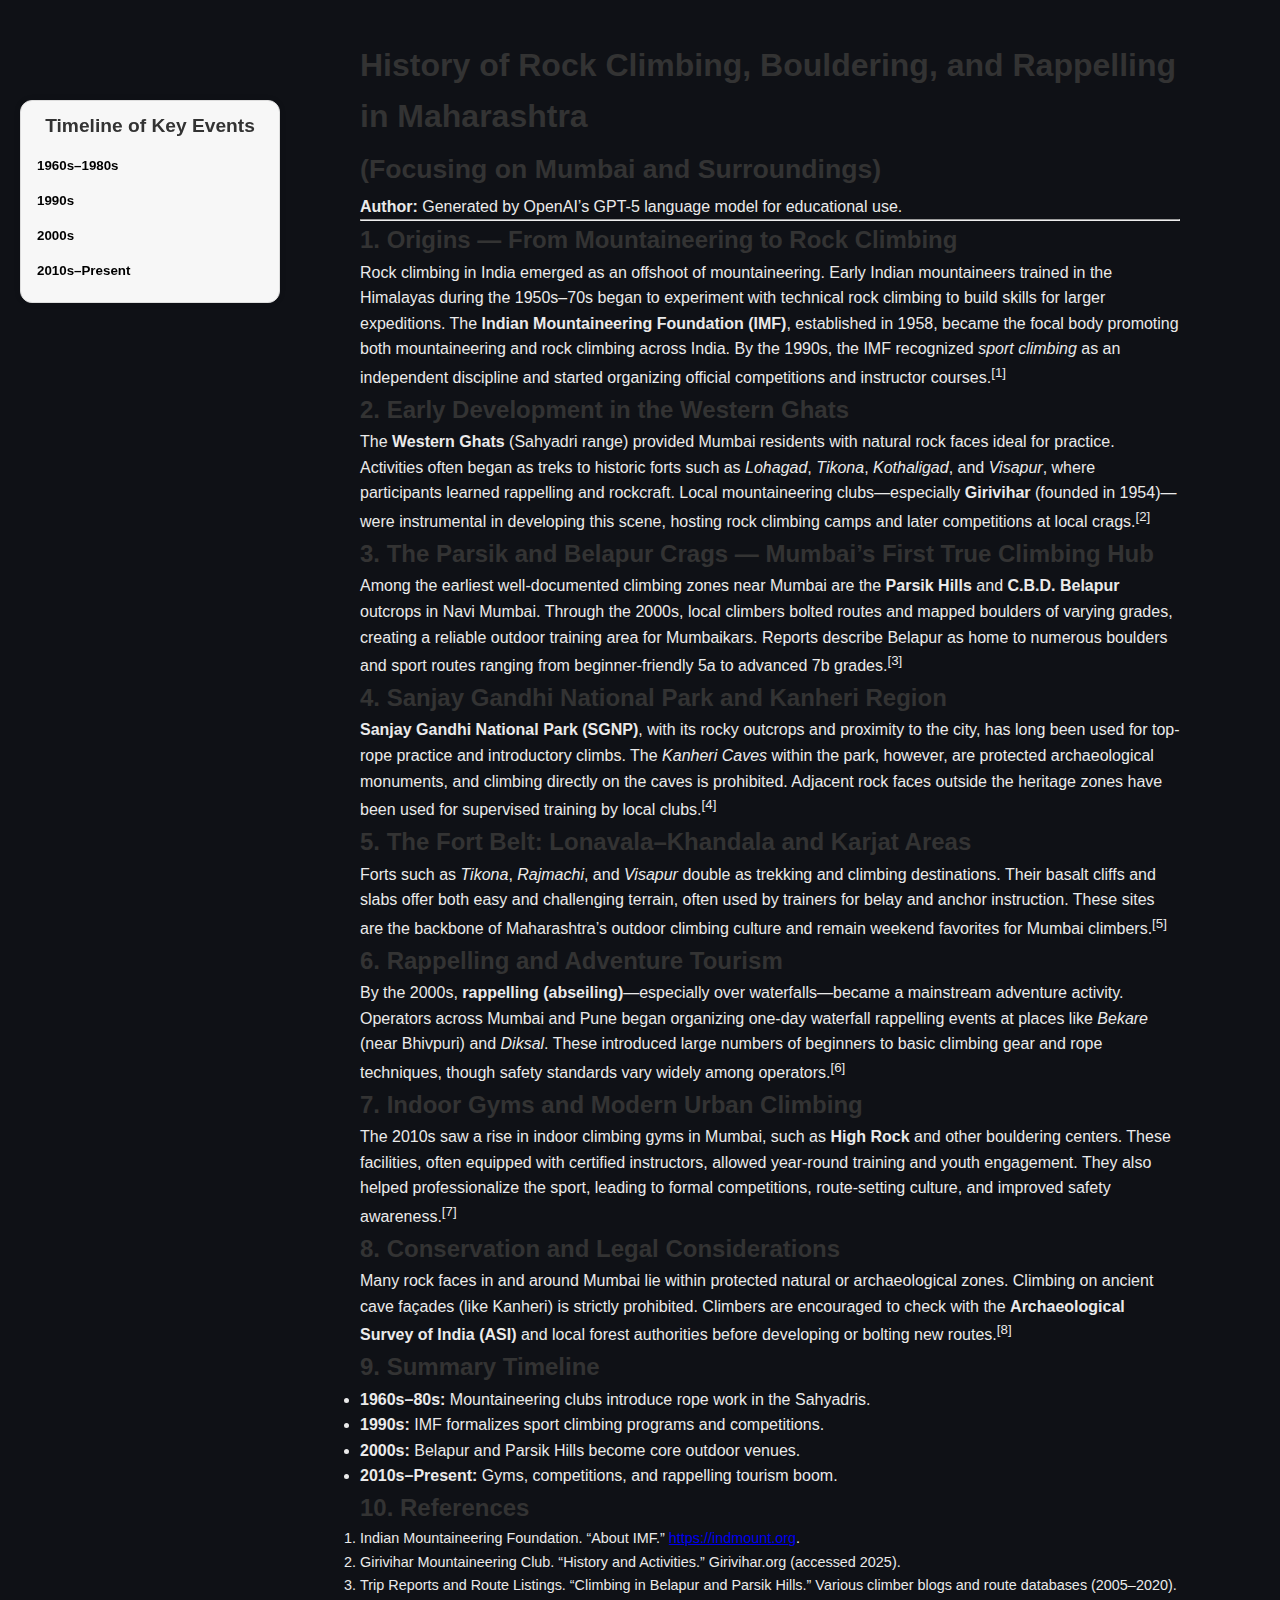
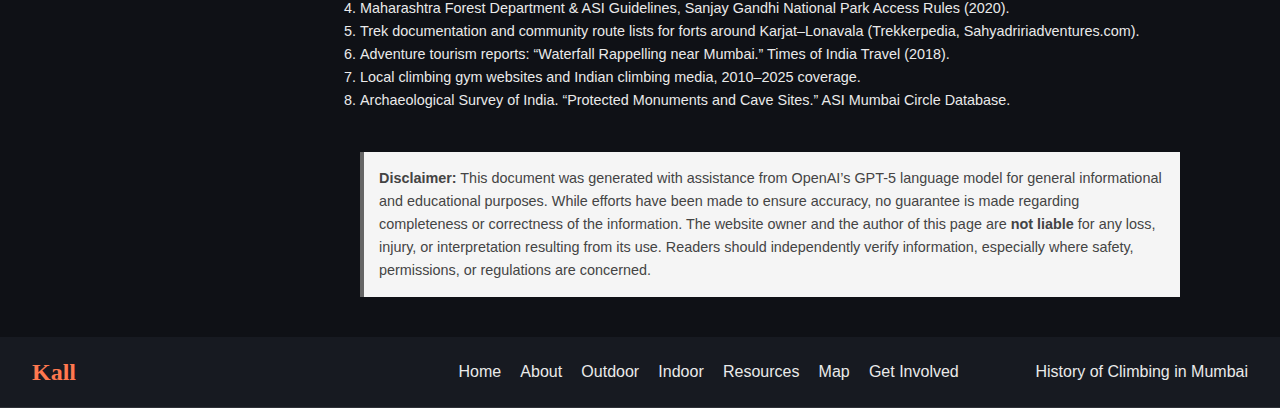
<file: docs/mumbai_climbing_history.html>
<!DOCTYPE html>
<html lang="en">
<head>
<meta charset="UTF-8">
<meta name="viewport" content="width=device-width, initial-scale=1.0">
<title>History of Rock Climbing, Bouldering & Rappelling in Maharashtra (with focus on Mumbai)</title>
<link rel="stylesheet" href="style.css">

<style>
/* --- Timeline Sidebar Styles --- */
#timeline {
  position: fixed;
  top: 100px;
  left: 20px;
  width: 260px;
  background-color: #f7f7f7;
  border: 1px solid #ddd;
  border-radius: 12px;
  padding: 10px;
  font-family: sans-serif;
  overflow-y: auto;
  max-height: 80vh;
  box-shadow: 0 0 6px rgba(0,0,0,0.1);
  z-index: 100;
}
#timeline h3 {
  text-align: center;
  font-size: 1.2em;
  margin-bottom: 10px;
}
.timeline-item {
  margin-bottom: 8px;
}
.timeline-item button {
  width: 100%;
  text-align: left;
  background: none;
  border: none;
  font-weight: bold;
  cursor: pointer;
  padding: 6px;
  transition: background 0.2s;
}
.timeline-item button:hover {
  background: #eaeaea;
}
.timeline-content {
  display: none;
  padding-left: 10px;
  font-size: 0.9em;
  color: #555;
}
/* --- Main Content Layout --- */
.main-content {
  margin-left: 320px;
  padding: 40px;
  max-width: 900px;
  line-height: 1.6;
}
h1, h2, h3 {
  color: #333;
}
.reference-list {
  font-size: 0.9em;
}
.disclaimer {
  background-color: #f5f5f5;
  padding: 15px;
  margin-top: 40px;
  border-left: 4px solid #666;
  font-size: 0.9em;
  color: #444;
}
</style>
</head>

<body>

<div id="timeline">
  <h3>Timeline of Key Events</h3>
  <div class="timeline-item">
    <button onclick="toggleTimeline(this)">1960s–1980s</button>
    <div class="timeline-content">
      Himalayan mountaineering clubs introduce rope techniques in Maharashtra.
    </div>
  </div>
  <div class="timeline-item">
    <button onclick="toggleTimeline(this)">1990s</button>
    <div class="timeline-content">
      Indian Mountaineering Foundation formalizes sport climbing training.
    </div>
  </div>
  <div class="timeline-item">
    <button onclick="toggleTimeline(this)">2000s</button>
    <div class="timeline-content">
      Local crags at Parsik Hills and Sahyadri forts developed; clubs expand training.
    </div>
  </div>
  <div class="timeline-item">
    <button onclick="toggleTimeline(this)">2010s–Present</button>
    <div class="timeline-content">
      Indoor gyms, competitions, and commercial rappelling experiences grow rapidly.
    </div>
  </div>
</div>

<div class="main-content">
  <h1>History of Rock Climbing, Bouldering, and Rappelling in Maharashtra<br><small>(Focusing on Mumbai and Surroundings)</small></h1>

  <p><strong>Author:</strong> Generated by OpenAI’s GPT-5 language model for educational use.</p>
  <hr>

  <h2>1. Origins — From Mountaineering to Rock Climbing</h2>
  <p>Rock climbing in India emerged as an offshoot of mountaineering. Early Indian mountaineers trained in the Himalayas during the 1950s–70s began to experiment with technical rock climbing to build skills for larger expeditions. The <strong>Indian Mountaineering Foundation (IMF)</strong>, established in 1958, became the focal body promoting both mountaineering and rock climbing across India. By the 1990s, the IMF recognized <em>sport climbing</em> as an independent discipline and started organizing official competitions and instructor courses.<sup>[1]</sup></p>

  <h2>2. Early Development in the Western Ghats</h2>
  <p>The <strong>Western Ghats</strong> (Sahyadri range) provided Mumbai residents with natural rock faces ideal for practice. Activities often began as treks to historic forts such as <em>Lohagad</em>, <em>Tikona</em>, <em>Kothaligad</em>, and <em>Visapur</em>, where participants learned rappelling and rockcraft. Local mountaineering clubs—especially <strong>Girivihar</strong> (founded in 1954)—were instrumental in developing this scene, hosting rock climbing camps and later competitions at local crags.<sup>[2]</sup></p>

  <h2>3. The Parsik and Belapur Crags — Mumbai’s First True Climbing Hub</h2>
  <p>Among the earliest well-documented climbing zones near Mumbai are the <strong>Parsik Hills</strong> and <strong>C.B.D. Belapur</strong> outcrops in Navi Mumbai. Through the 2000s, local climbers bolted routes and mapped boulders of varying grades, creating a reliable outdoor training area for Mumbaikars. Reports describe Belapur as home to numerous boulders and sport routes ranging from beginner-friendly 5a to advanced 7b grades.<sup>[3]</sup></p>

  <h2>4. Sanjay Gandhi National Park and Kanheri Region</h2>
  <p><strong>Sanjay Gandhi National Park (SGNP)</strong>, with its rocky outcrops and proximity to the city, has long been used for top-rope practice and introductory climbs. The <em>Kanheri Caves</em> within the park, however, are protected archaeological monuments, and climbing directly on the caves is prohibited. Adjacent rock faces outside the heritage zones have been used for supervised training by local clubs.<sup>[4]</sup></p>

  <h2>5. The Fort Belt: Lonavala–Khandala and Karjat Areas</h2>
  <p>Forts such as <em>Tikona</em>, <em>Rajmachi</em>, and <em>Visapur</em> double as trekking and climbing destinations. Their basalt cliffs and slabs offer both easy and challenging terrain, often used by trainers for belay and anchor instruction. These sites are the backbone of Maharashtra’s outdoor climbing culture and remain weekend favorites for Mumbai climbers.<sup>[5]</sup></p>

  <h2>6. Rappelling and Adventure Tourism</h2>
  <p>By the 2000s, <strong>rappelling (abseiling)</strong>—especially over waterfalls—became a mainstream adventure activity. Operators across Mumbai and Pune began organizing one-day waterfall rappelling events at places like <em>Bekare</em> (near Bhivpuri) and <em>Diksal</em>. These introduced large numbers of beginners to basic climbing gear and rope techniques, though safety standards vary widely among operators.<sup>[6]</sup></p>

  <h2>7. Indoor Gyms and Modern Urban Climbing</h2>
  <p>The 2010s saw a rise in indoor climbing gyms in Mumbai, such as <strong>High Rock</strong> and other bouldering centers. These facilities, often equipped with certified instructors, allowed year-round training and youth engagement. They also helped professionalize the sport, leading to formal competitions, route-setting culture, and improved safety awareness.<sup>[7]</sup></p>

  <h2>8. Conservation and Legal Considerations</h2>
  <p>Many rock faces in and around Mumbai lie within protected natural or archaeological zones. Climbing on ancient cave façades (like Kanheri) is strictly prohibited. Climbers are encouraged to check with the <strong>Archaeological Survey of India (ASI)</strong> and local forest authorities before developing or bolting new routes.<sup>[8]</sup></p>

  <h2>9. Summary Timeline</h2>
  <ul>
    <li><strong>1960s–80s:</strong> Mountaineering clubs introduce rope work in the Sahyadris.</li>
    <li><strong>1990s:</strong> IMF formalizes sport climbing programs and competitions.</li>
    <li><strong>2000s:</strong> Belapur and Parsik Hills become core outdoor venues.</li>
    <li><strong>2010s–Present:</strong> Gyms, competitions, and rappelling tourism boom.</li>
  </ul>

  <h2>10. References</h2>
  <ol class="reference-list">
    <li>Indian Mountaineering Foundation. “About IMF.” <a href="https://indmount.org" target="_blank">https://indmount.org</a>.</li>
    <li>Girivihar Mountaineering Club. “History and Activities.” Girivihar.org (accessed 2025).</li>
    <li>Trip Reports and Route Listings. “Climbing in Belapur and Parsik Hills.” Various climber blogs and route databases (2005–2020).</li>
    <li>Maharashtra Forest Department & ASI Guidelines, Sanjay Gandhi National Park Access Rules (2020).</li>
    <li>Trek documentation and community route lists for forts around Karjat–Lonavala (Trekkerpedia, Sahyadririadventures.com).</li>
    <li>Adventure tourism reports: “Waterfall Rappelling near Mumbai.” Times of India Travel (2018).</li>
    <li>Local climbing gym websites and Indian climbing media, 2010–2025 coverage.</li>
    <li>Archaeological Survey of India. “Protected Monuments and Cave Sites.” ASI Mumbai Circle Database.</li>
  </ol>

  <div class="disclaimer">
    <strong>Disclaimer:</strong>  
    This document was generated with assistance from OpenAI’s GPT-5 language model for general informational and educational purposes.  
    While efforts have been made to ensure accuracy, no guarantee is made regarding completeness or correctness of the information.  
    The website owner and the author of this page are <strong>not liable</strong> for any loss, injury, or interpretation resulting from its use.  
    Readers should independently verify information, especially where safety, permissions, or regulations are concerned.
  </div>
</div>

<script>
function toggleTimeline(btn) {
  const content = btn.nextElementSibling;
  content.style.display = (content.style.display === "block") ? "none" : "block";
}
</script>

</body>

    <header>
    <div class="logo">Kall</div>
    <nav>
      <ul>
        <li><a href="#home">Home</a></li>
        <li><a href="#about">About</a></li>
        <li><a href="#outdoor">Outdoor</a></li>
        <li><a href="#indoor">Indoor</a></li>
        <li><a href="#resources">Resources</a></li>
        <li><a href="#map">Map</a></li>
        <li><a href="#involved">Get Involved</a></li>
        <li><a href="https://instagram.com" target="_blank" title="Instagram"><i class="fab fa-instagram"></i></a></li>
        <li><a href="https://reddit.com" target="_blank" title="Reddit"><i class="fab fa-reddit"></i></a></li>
        <li><a href="https://github.com/Sashwat-Sashi/Kall" target="_blank" title="GitHub"><i class="fab fa-github"></i></a></li>
        <a href="mumbai_climbing_history.html">History of Climbing in Mumbai</a>
      </ul>
    </nav>
  </header>

</html>
</file>
<file: docs/style.css>
:root {
  --bg-color: #0f1116;
  --text-color: #eaeaea;
  --accent: #ff784f;
  --light-gray: #aaaaaa;
  --section-bg: #171a21;
  --font-head: "Playfair Display", serif;
  --font-body: "Inter", sans-serif;
}

* {
  margin: 0;
  padding: 0;
  box-sizing: border-box;
}

body {
  font-family: var(--font-body);
  background-color: var(--bg-color);
  color: var(--text-color);
  line-height: 1.6;
}

header {
  background-color: var(--section-bg);
  display: flex;
  justify-content: space-between;
  align-items: center;
  padding: 1rem 2rem;
  position: sticky;
  top: 0;
  z-index: 1000;
  border-bottom: 1px solid rgba(255,255,255,0.1);
}

.logo {
  font-family: var(--font-head);
  font-size: 1.5rem;
  font-weight: bold;
  color: var(--accent);
}

nav ul {
  list-style: none;
  display: flex;
  gap: 1.2rem;
}

nav a {
  text-decoration: none;
  color: var(--text-color);
  font-weight: 500;
  transition: color 0.3s ease;
}

nav a:hover {
  color: var(--accent);
}

.hero {
  height: 80vh;
  background: linear-gradient(rgba(0, 0, 0, 0.5), rgba(0, 0, 0, 0.6)),
    url("https://images.unsplash.com/photo-1504280390368-56d56d044b8a?auto=format&fit=crop&w=1400&q=80")
    center/cover no-repeat;
  display: flex;
  align-items: center;
  justify-content: center;
  text-align: center;
  color: white;
}

.hero h1 {
  font-family: var(--font-head);
  font-size: 2.8rem;
  margin-bottom: 1rem;
}

.hero p {
  font-size: 1.1rem;
  color: #ddd;
  max-width: 600px;
  margin: auto;
}

.section {
  padding: 4rem 2rem;
  background-color: var(--section-bg);
  text-align: center;
}

.section:nth-child(even) {
  background-color: #13151a;
}

.section h2 {
  font-family: var(--font-head);
  font-size: 2rem;
  margin-bottom: 1rem;
  color: var(--accent);
}

.section p {
  color: var(--light-gray);
  max-width: 700px;
  margin: 0 auto 2rem;
}

.button {
  background-color: var(--accent);
  color: white;
  text-decoration: none;
  padding: 0.7rem 1.5rem;
  border-radius: 6px;
  transition: background 0.3s ease;
}

.button:hover {
  background-color: #ff5b2e;
}

footer {
  background-color: var(--section-bg);
  text-align: center;
  padding: 1.5rem;
  color: #999;
  font-size: 0.9rem;
}

/* Fade-in animation */
.fade-in {
  opacity: 0;
  transform: translateY(20px);
  transition: opacity 0.8s ease, transform 0.8s ease;
}

.fade-in.appear {
  opacity: 1;
  transform: translateY(0);
}

/* Interactive Map */
#climb-map {
  height: 400px;
  width: 100%;
  border-radius: 12px;
  margin-top: 1.5rem;
  box-shadow: 0 0 12px rgba(0, 0, 0, 0.4);
}

/* Language Toggle */
.lang-toggle {
  margin-left: 1rem;
}

.lang-toggle button {
  background: var(--accent);
  border: none;
  color: white;
  font-family: var(--font-body);
  font-weight: 600;
  border-radius: 6px;
  cursor: pointer;
  padding: 0.4rem 0.8rem;
  transition: background 0.3s ease;
}

.lang-toggle button:hover {
  background: #ff5b2e;
}
</file>
